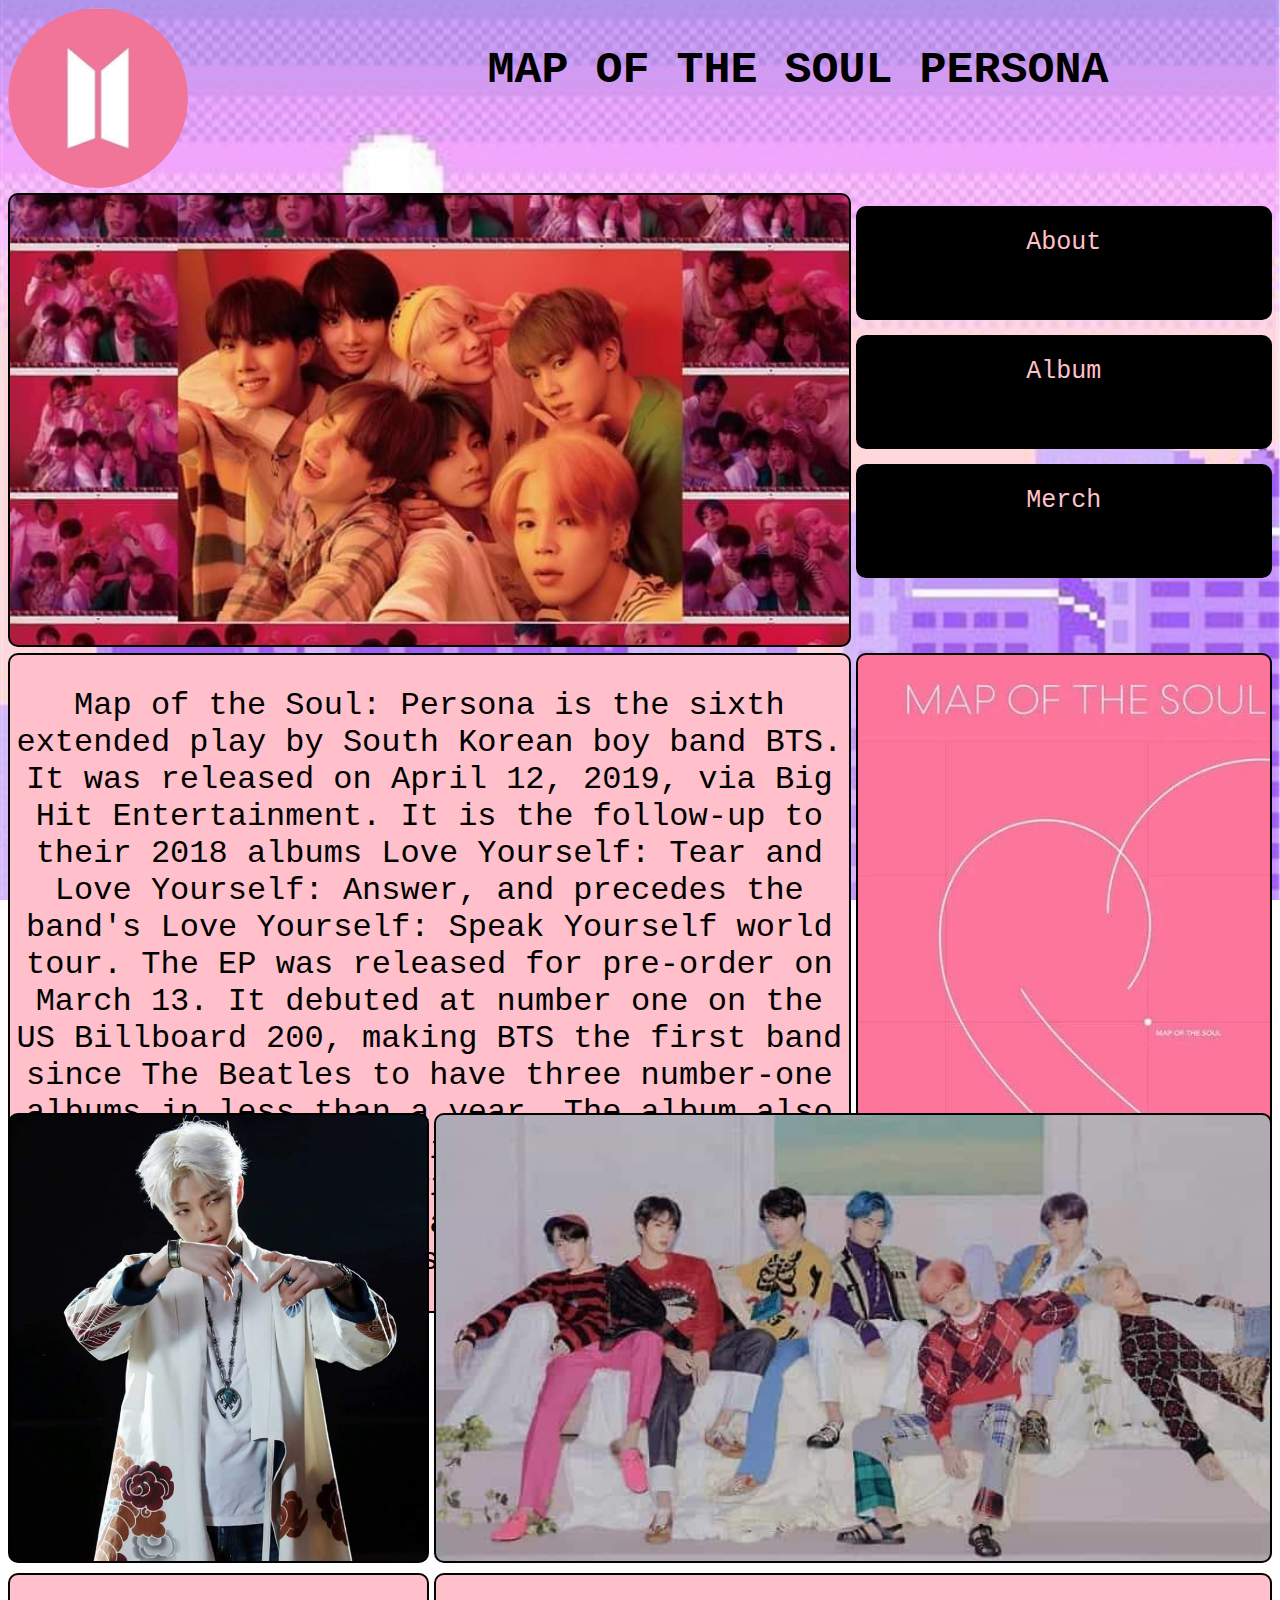
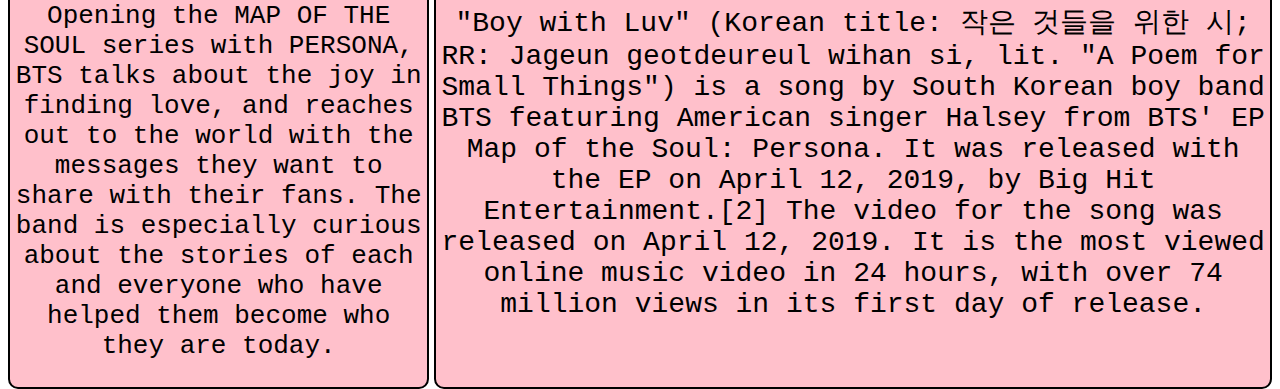
<file: index.html>
<!DOCTYPE html>
<html>
  <head>
    <link rel="stylesheet" href="css/home.css">
    <title>Map of the Soul: Persona</title>
    <link rel="shortcut.icon" type="image/x-icon" href="logo.jpg">
  </head>
  <body>
    <div class="header">
      <div class="logo">
      </div>
      <div class="title">
        <h2>MAP OF THE SOUL PERSONA</h2>
      </div>
    </div>
    <div class="abi">
      <div class="picture">
      </div>
      <div class="menu">
        <div class="menu2">
          <ul>
            <a href="index.html"><li>About</li></a>
            <a href="second.html"><li>Album</li></a>
            <a href="third.html"><li>Merch</li></a>
          </ul>
        </div>
      </div>
    </div>
    <div class="second">
      <div class="text">
        <p>Map of the Soul: Persona is the sixth extended play by South Korean boy band BTS. It was released on April 12, 2019, via Big Hit Entertainment. It is the follow-up to their 2018 albums Love Yourself: Tear and Love Yourself: Answer, and precedes the band's Love Yourself: Speak Yourself world tour. The EP was released for pre-order on March 13. It debuted at number one on the US Billboard 200, making BTS the first band since The Beatles to have three number-one albums in less than a year. The album also topped the UK, Scottish, New Zealand and Australian Charts, with BTS becoming the first Korean act to achieve a number-one album in these countries.</p>
      </div>
        <div class="photo">
        </div>
    </div>
    <div class="third">
      <div class="teaser">
        </div>
        <div class="thumbnail">
        </div>
    </div>
    <div class="fourth">
      <div class="text2">
        <p>Opening the MAP OF THE SOUL series with PERSONA, BTS talks about the joy in finding love, and reaches out to the world with the messages they want to share with their fans. The band is especially curious about the stories of each and everyone who have helped them become who they are today.</p>
      </div>
      <div class="text3">
        <p>"Boy with Luv" (Korean title: 작은 것들을 위한 시; RR: Jageun geotdeureul wihan si, lit. "A Poem for Small Things") is a song by South Korean boy band BTS featuring American singer Halsey from BTS' EP Map of the Soul: Persona. It was released with the EP on April 12, 2019, by Big Hit Entertainment.[2] The video for the song was released on April 12, 2019. It is the most viewed online music video in 24 hours, with over 74 million views in its first day of release.</p>
      </div>
    </div>
  </body>
</html>
</file>
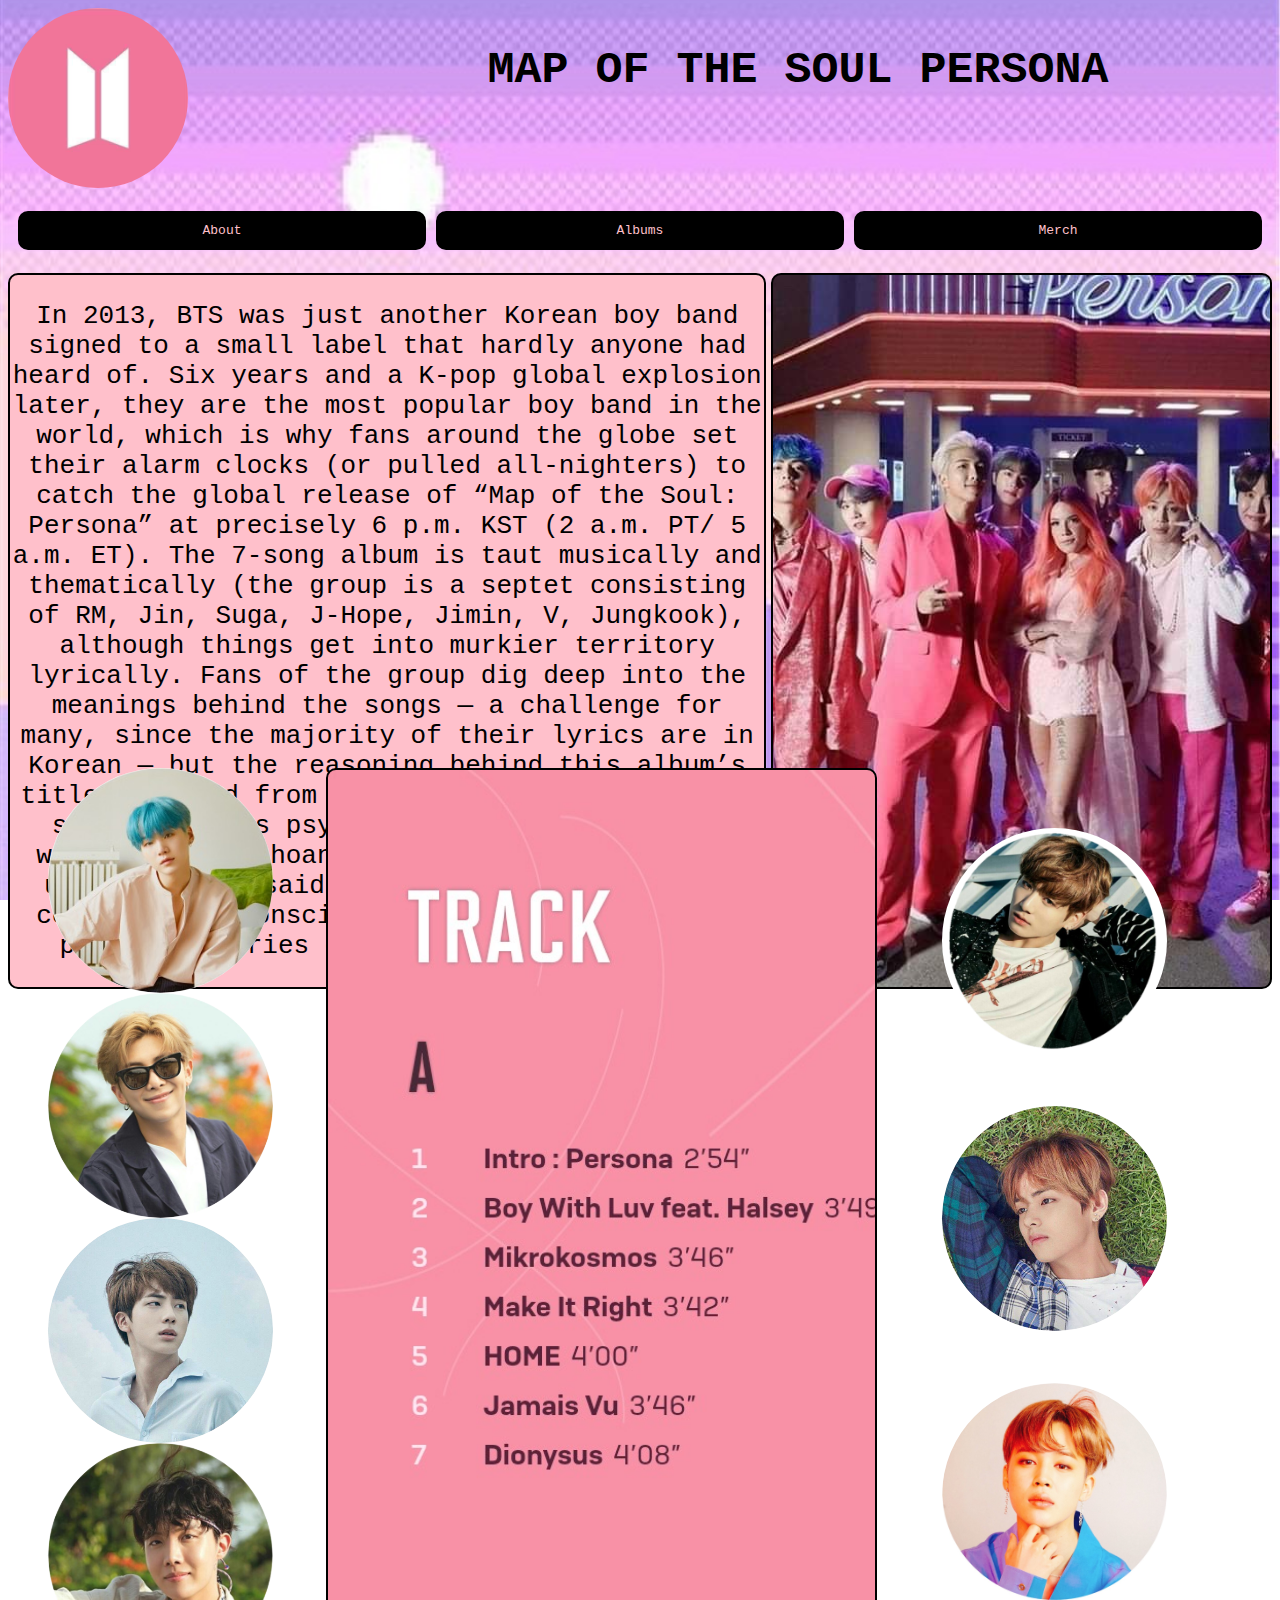
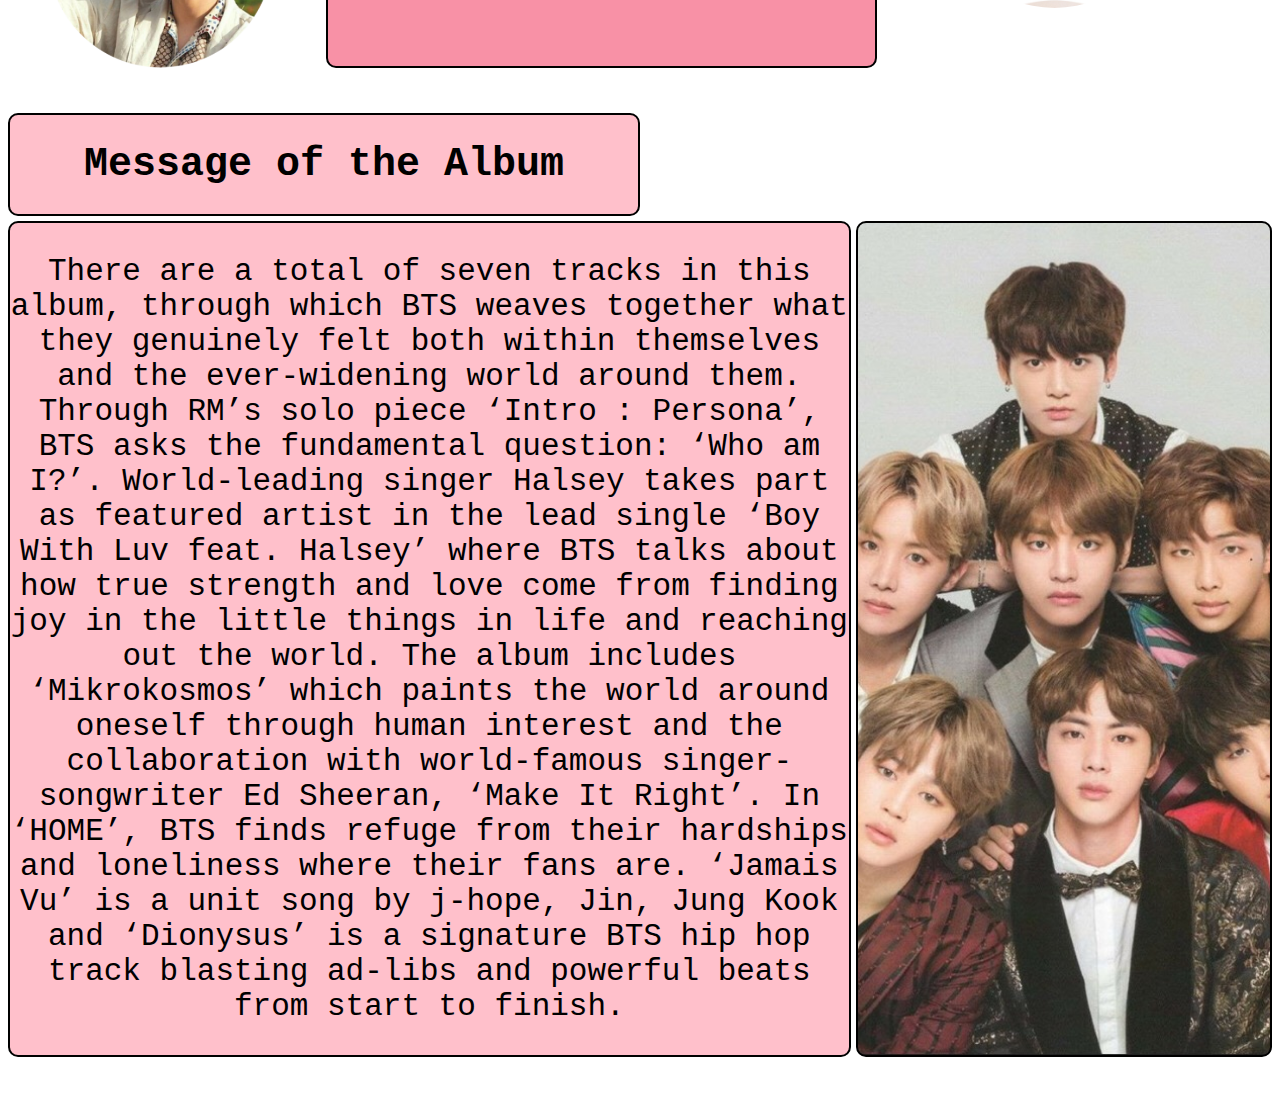
<file: second.html>
<!DOCTYPE html>
<html>
  <head>
    <link rel="stylesheet" href="css/second.css">
    <title>Map of the Soul: Persona</title>
  </head>
  <body>
    <div class="header">
      <div class="logo">
      </div>
      <div class="title">
        <h2>MAP OF THE SOUL PERSONA</h2>
      </div>
    </div>
    <div class="header2">
				<ul>
					<a href="index.html"><li>About</li></a>
					<a href="second.html"><li>Albums</li></a>
					<a href="third.html"><li>Merch</li></a>
				</ul>
    <div class="first">
      <div class="text">
        <p>In 2013, BTS was just another Korean boy band signed to a small label that hardly anyone had heard of. Six years and a K-pop global explosion later, they are the most popular boy band in the world, which is why fans around the globe set their alarm clocks (or pulled all-nighters) to catch the global release of “Map of the Soul: Persona” at precisely 6 p.m. KST (2 a.m. PT/ 5 a.m. ET).
The 7-song album is taut musically and thematically (the group is a septet consisting of RM, Jin, Suga, J-Hope, Jimin, V, Jungkook), although things get into murkier territory lyrically. Fans of the group dig deep into the meanings behind the songs — a challenge for many, since the majority of their lyrics are in Korean — but the reasoning behind this album’s title, derived from “Jung’s Map of the Soul,” a study of Swiss psychiatry pioneer Carl Jung written by psychoanalyst Dr. Murray Stein, is unclear. Jung said that people inherited the collective unconscious of their ancestors and possess memories of which they’re unaware.</p>
        </div>
        <div class="image">
      </div>
    </div>
    <div class="table2">
      <div class="una">
        <div class="suga"></div>
        <div class="rm"></div>
        <div class="jin"></div>
        <div class="jhope"></div>
        </div>
        <div class="pangalawa">
      </div>
      <div class="pangatlo">
        <div class="jk"></div>
        <div class="v"></div>
        <div class="jimin"></div>
      </div>
    </div>
    <div class="h1">
      <div class="message">
        <h1>Message of the Album</h1>
      </div>
      <div class="wala">
        <h4>onowenfoiwenfoiwnef</h4>
      </div>
    </div>
    <div class="last">
      <div class="text3">
        <p>There are a total of seven tracks in this album, through which BTS weaves together what they genuinely felt both within themselves and the ever-widening world around them. Through RM’s solo piece ‘Intro : Persona’, BTS asks the fundamental question: ‘Who am I?’. World-leading singer Halsey takes part as featured artist in the lead single ‘Boy With Luv feat. Halsey’ where BTS talks about how true strength and love come from finding joy in the little things in life and reaching out the world. The album includes ‘Mikrokosmos’ which paints the world around oneself through human interest and the collaboration with world-famous singer-songwriter Ed Sheeran, ‘Make It Right’. In ‘HOME’, BTS finds refuge from their hardships and loneliness where their fans are. ‘Jamais Vu’ is a unit song by j-hope, Jin, Jung Kook and ‘Dionysus’ is a signature BTS hip hop track blasting ad-libs and powerful beats from start to finish.</p>
      </div>
      <div class="photo">
      </div>
    </div>
  </body>
</html>
</file>
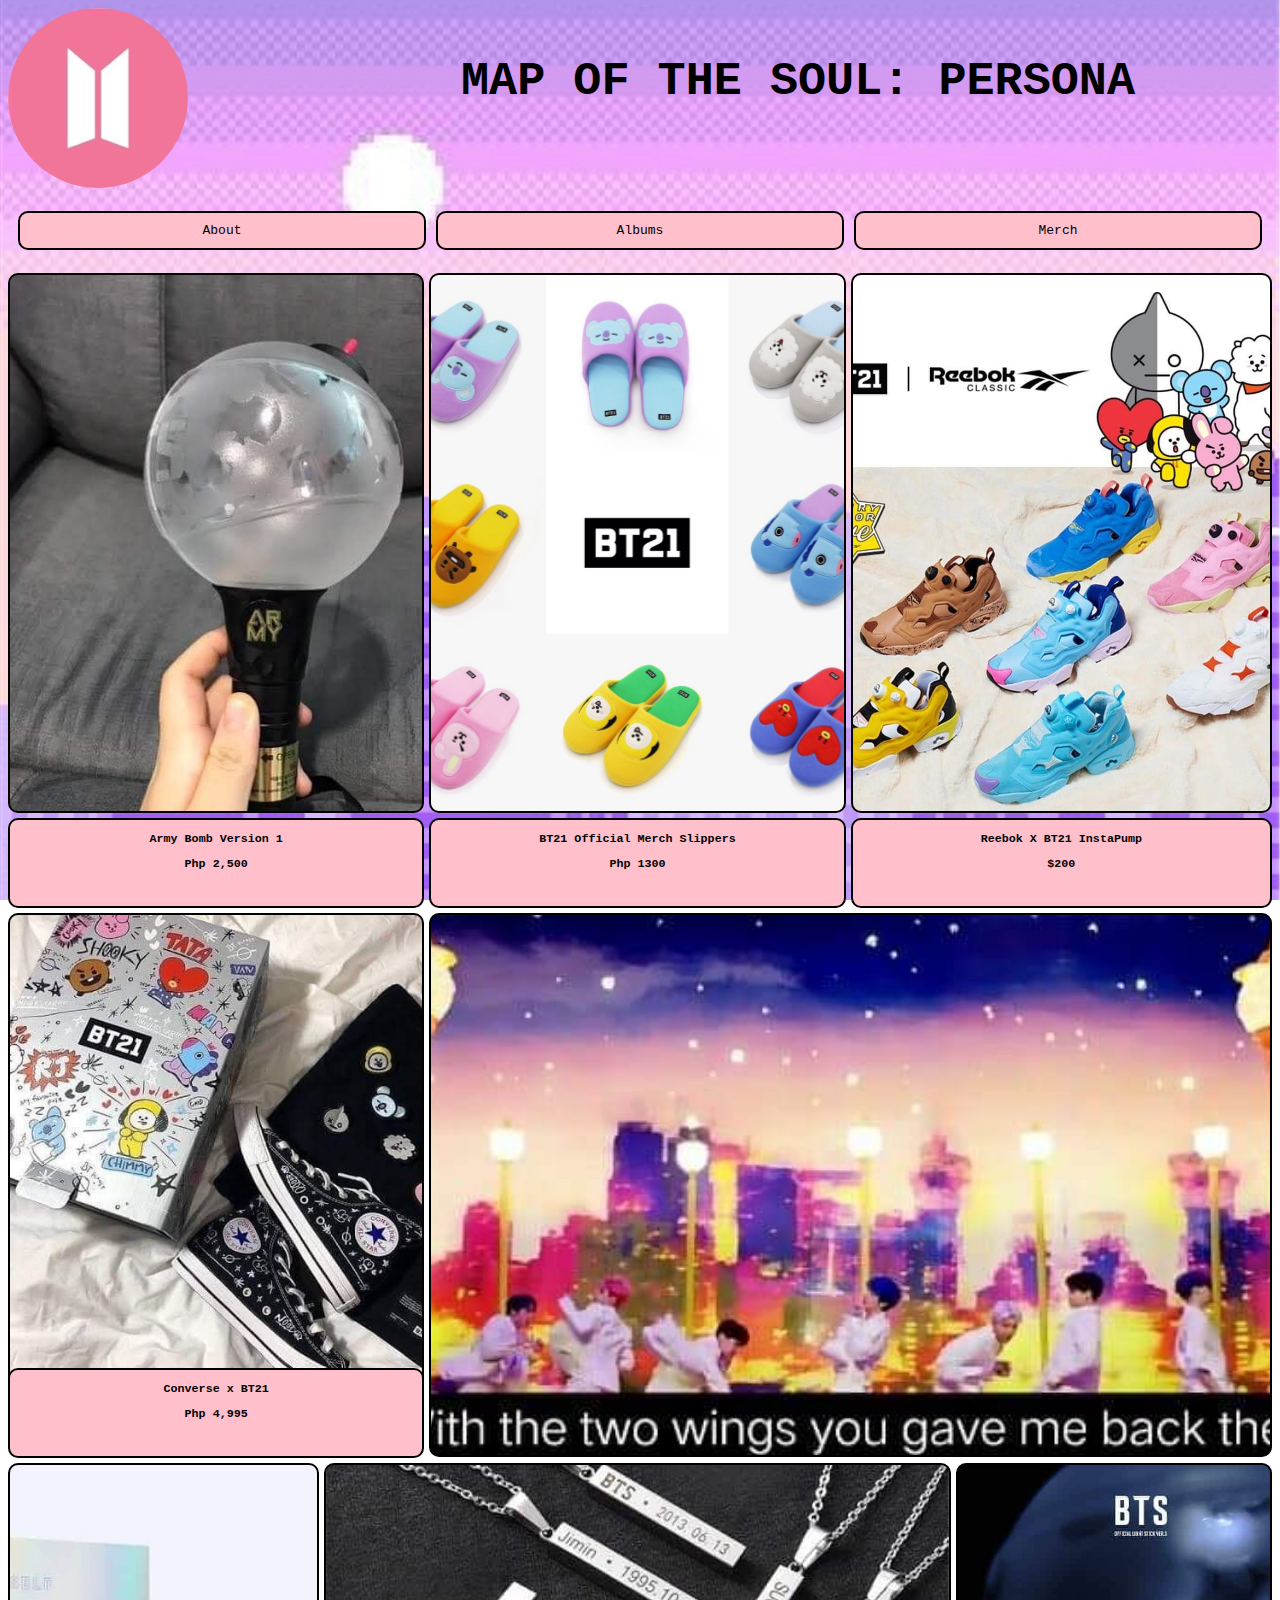
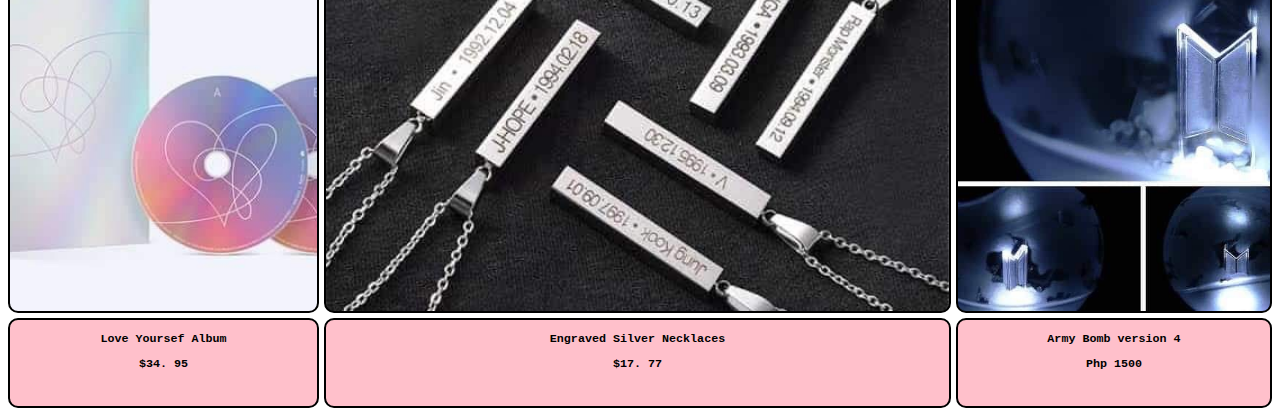
<file: third.html>
<!DOCTYPE html>
<html>
  <head>
    <link rel="stylesheet" href="css/third.css">
    <title>Map of the Soul: Persona</title>
  </head>
  <body>
    <div class="header">
      <div class="logo">
      </div>
      <div class="title">
        <h3>MAP OF THE SOUL: PERSONA</h3>
      </div>
    </div>
    <div class="header2">
				<ul>
					<a href="index.html"><li>About</li></a>
					<a href="second.html"><li>Albums</li></a>
					<a href="third.html"><li>Merch</li></a>
				</ul>
    <div class="photos">
      <div class="photo1">
      </div>
      <div class="photo2">
        </div>
        <div class="photo3">
        </div>
    </div>
    <div class="texts">
      <div class="text1">
        <h3>Army Bomb Version 1</h3>
        <h3>Php 2,500</h3>
      </div>
      <div class="text2">
        <h3>BT21 Official Merch Slippers</h3>
        <h3>Php 1300</h3>
      </div>
      <div class="text3">
        <h3>Reebok X BT21 InstaPump</h3>
        <h3>$200</h3>
      </div>
    </div>
    <div class="second">
      <div class="photo4">
      </div>
      <div class="photo5">
      </div>
    </div>
    <div class="textss">
      <div class="text4">
        <h3>Converse x BT21</h3>
        <h3>Php 4,995</h3>
      </div>
      <div class="text5">
      </div>
    </div>
    <div class="last">
      <div class="photo6">
      </div>
      <div class="photo7">
      </div>
      <div class="photo8">
      </div>
    </div>
    <div class="textsss">
      <div class="text6">
        <h3>Love Yoursef Album</h3>
        <h3>$34. 95</h3>
      </div>
      <div class="text7">
        <h3>Engraved Silver Necklaces</h3>
        <h3>$17. 77</h3>
      </div>
      <div class="text8">
        <h3>Army Bomb version 4</h3>
        <h3>Php 1500</h3>
      </div>
    </div>
  </body>
</html>
</file>
<file: css/home.css>
* {
  font-family: monospace;
}

body {
  background-image: url(../images/body.jpg);
  background-size: cover;
	background-position: center;
  background-attachment: fixed;
}

li {
	border: 2px black solid;
	list-style: none;
	text-align: center;
	color: pink;
  background-color: black;
	padding-top: 20px;
  height: 10vh;
  font-size: 25px;
	border-radius: 10px;
}

li:hover {
  color: black;
  background-color: pink;
	transition: .3s ease-out;
}

ul {
	padding: 0px;
	display: grid;
	grid-template-rows: repeat(3,1fr);
	grid-gap: 15px;
}

a {
	text-decoration: none;
}

.header {
  height: 20vh;
  text-align: center;
  display: grid;
  grid-template-columns: 1fr 3fr;
	border-radius: 10px;
}

.logo {
	background-image: url(../images/logo.jpg);
	background-size: contain;
	background-repeat: no-repeat;
	border-radius: 50%;
	height: 20vh;
	width: 20vh;
}

.title {
  font-size: 30px;
}

.abi {
  display: grid;
  grid-template-columns: 2fr 1fr;
  height: 50vh;
  margin-top: 5px;
	border-radius: 10px;
}

.picture {
	background-image: url(../images/concept.jpg);
	background-size: cover;
	background-position: center;
  border: 2px black solid;
  height: 50vh;
  text-align: center;
	border-radius: 10px;
}

.picture:hover {
	background-image:url(../images/hover.jpg);
	background-size: cover;
	background-position: center;
	transition: .3s ease-out;
}

.menu {
  margin-left: 5px;
  display: grid;
  grid-template-rows: 3fr;
	border-radius: 10px;
}

.menu2 {
  list-style: none;
  text-align: center;
  height: 50vh;
	border-radius: 10px;
}

.second {
  height: 50vh;
  grid-template-columns: 2fr 1fr;
  display: grid;
  margin-top: 10px;
	border-radius: 10px;
}

.text {
  background-color: pink;
  border: 2px black solid;
  text-align: center;
	border-radius: 10px;
	font-size: 32px;
}

.photo {
	background-image: url(../images/photo.jpg);
	background-size: cover;
  border: 2px black solid;
  margin-left: 5px;
  text-align: center;
	border-radius: 10px;
}

.third {
  height: 50vh;
  grid-template-columns: 1fr 2fr;
  display: grid;
  margin-top: 10px;
	border-radius: 10px;
}

.teaser {
	background-image: url(../images/rm.jpg);
	background-size: cover;
  border: 2px black solid;
  text-align: center;
	border-radius: 10px;
}

.thumbnail {
	background-image: url(../images/photo2.jpg);
	background-size: cover;
	background-position: center;
  border: 2px black solid;
  margin-left: 5px;
  text-align: center;
	border-radius: 10px;
}

.thumbnail:hover {
  background-image: url(../images/hover2.jpg);
  background-size: cover;
  transition: .3s ease-out;
}

.fourth {
  height: 30vh;
  grid-template-columns: 1fr 2fr;
  display: grid;
  margin-top: 10px;
	border-radius: 10px;
}

.text2 {
  background-color: pink;
  border: 2px black solid;
  text-align: center;
	border-radius: 10px;
	font-size: 26px;
}

.text3 {
  background-color: pink;
	font-size: 28px;
  border: 2px black solid;
  margin-left: 5px;
  text-align: center;
	border-radius: 10px;
}
</file>
<file: css/second.css>
* {
  font-family: monospace;
}

body {
  background-image: url(../images/body.jpg);
  background-size: cover;
	background-position: center;
  background-attachment: fixed;
}

.header {
  height: 20vh;
  text-align: center;
  display: grid;
  grid-template-columns: 1fr 3fr;
	border-radius: 10px;
}

.title {
  font-size: 30px;
}

.logo {
	background-image: url(../images/logo.jpg);
	background-size: contain;
	background-repeat: no-repeat;
	border-radius: 50%;
	height: 20vh;
	width: 20vh;
}

.first {
  display: grid;
  grid-template-columns: 3fr 2fr;
  height: 50vh;
  border-radius: 10px;
}

.text {
  background-color: pink;
  font-size: 26px;
  border: 2px black solid;
  text-align: center;
  border-radius: 10px;
}

.image {
  background-image: url(../images/abi.jpg);
  background-size: cover;
  background-position: center;
  border: 2px black solid;
  margin-left: 5px;
  text-align: center;
  border-radius: 10px;
}

.table2 {
  display: grid;
  grid-template-columns: 1fr 2fr 1fr;
  height: 100vh;
  margin-top: 5px;
  border-radius: 10px;
  padding: 40px;
}

.una {
  display: grid;
  grid-template-rows: 4fr 4fr;
  text-align: center;
  margin-right: 5px;
  border-radius: 10px;
}

.suga {
  background-image: url(../images/suga.jpg);
  background-size: contain;
  width: 25vh;
  height: 25vh;
  border-radius: 50%;
}

.rm {
  background-image: url(../images/rm2.jpg);
  background-size: contain;
  width: 25vh;
  height: 25vh;
  border-radius: 50%;
}

.jin {
  background-image: url(../images/jin.jpg);
  background-size: contain;
  width: 25vh;
  height: 25vh;
  border-radius: 50%;
}

.jhope {
  background-image: url(../images/jhope.jpg);
  background-size: contain;
  width: 25vh;
  height: 25vh;
  border-radius: 50%;
}

.pangalawa {
  background-image: url(../images/track.jpg);
  background-size: cover;
  border: 2px black solid;
  text-align: center;
  margin-right: 5px;
  border-radius: 10px;
}

.pangatlo {
  display: grid;
  grid-template-rows: 3fr 3fr;
  text-align: center;
  margin-right: 5px;
  border-radius: 10px;
  padding: 60px;
}

.jk {
  background-image: url(../images/jk.jpg);
  background-size: contain;
  width: 25vh;
  height: 25vh;
  border-radius: 50%;
}

.v {
  background-image: url(../images/v.jpg);
  background-size: contain;
  width: 25vh;
  height: 25vh;
  border-radius: 50%;
}

.jimin {
  background-image: url(../images/jimin.jpg);
  background-size: contain;
  width: 25vh;
  height: 25vh;
  border-radius: 50%;
}

table {
  margin-top: 5px;
  text-align: center;
  font-size: 45px;
}

.h1 {
  display: grid;
  grid-template-columns: 1fr 1fr;
  margin-top: 5px;
  margin-bottom: 5px;
  border-radius: 10px;
}

.message {
  font-size: 20px;
  background-color: pink;
  border: 2px black solid;
  border-radius: 10px;
  text-align: center;
  border-radius: 10px;
}

.wala {
  text-indent: -99999px;
  border-radius: 10px;
}

.last {
  display: grid;
  grid-template-columns: 2fr 1fr;
  height: 60vh;
  border-radius: 10px;
}

.text3 {
  background-color: pink;
  font-size: 31px;
  border: 2px black solid;
  text-align: center;
  border-radius: 10px;
}

.photo {
  background-image: url(../images/album.jpg);
  background-size: cover;
  background-position: center;
  border: 2px black solid;
  text-align: center;
  margin-left: 5px;
  border-radius: 10px;
}

li {
	border: 2px black solid;
	list-style: none;
	text-align: center;
	color: pink;
  background-color: black;
	padding: 10px;
  border-radius: 10px;
}

ul {
	padding: 10px;
	display: grid;
	grid-template-columns: repeat(3,1fr);
	grid-gap: 10px;
}

a {
	text-decoration: none;
}

li:hover {
  color: black;
  background-color: pink;
	transition: .3s ease-out;
}
</file>
<file: css/third.css>
* {
  font-family: monospace;
}

body {
  background-image: url(../images/body.jpg);
  background-size: cover;
  background-attachment: fixed;
  background-position: center;
}

.header {
  height: 20vh;
  text-align: center;
  display: grid;
  grid-template-columns: 1fr 3fr;
	border-radius: 10px;
}

.title {
  font-size: 40px;
  text-align: center;
}

.logo {
	background-image: url(../images/logo.jpg);
	background-size: contain;
	background-repeat: no-repeat;
	border-radius: 50%;
	height: 20vh;
	width: 20vh;
}

.message {
  border: 2px black solid;
  text-align: center;
  height: 15vh;
  margin-top: 5px;
  border-radius: 10px;
}

.photos {
  display: grid;
  grid-template-columns: 1fr 1fr 1fr;
  height: 60vh;
  margin-top: 5px;
  border-radius: 10px;
}

.photo1 {
  background-image: url(../images/photo1.jpg);
  background-size: cover;
  border: 2px black solid;
  text-align: center;
  margin-right: 5px;
  border-radius: 10px;
}

.photo2 {
  background-image: url(../images/slipper.jpg);
  background-size: cover;
  border: 2px black solid;
  background-position: center;
  margin-right: 5px;
  border-radius: 10px;
}

.photo3 {
  background-image: url(../images/photo3.jpg);
  background-size: cover;
  border: 2px black solid;
  background-position: center;
  border-radius: 10px;
}

.texts {
  display: grid;
  grid-template-columns: 1fr 1fr 1fr;
  height: 10vh;
  margin-top: 5px;
  border-radius: 10px;
}

.text1 {
  font-size: 10px;
  border: 2px black solid;
  text-align: center;
  margin-right: 5px;
  border-radius: 10px;
  background-color: pink;
}

.text2 {
  font-size: 10px;
  border: 2px black solid;
  text-align: center;
  margin-right: 5px;
  border-radius: 10px;
  background-color: pink;
}

.text3 {
  font-size: 10px;
  border: 2px black solid;
  text-align: center;
  border-radius: 10px;
  background-color: pink;
}

.second {
  display: grid;
  grid-template-columns: 1fr 2fr;
  margin-top: 5px;
  height: 50vh;
  border-radius: 10px;
}

.photo4 {
  background-image: url(../images/photo4.jpg);
  background-size: cover;
  border: 2px black solid;
  text-align: center;
  margin-right: 5px;
  border-radius: 10px;
  margin-bottom: 70px;
}

.photo5 {
  background-image: url(../images/photo5.jpg);
  background-size: cover;
  background-position: bottom;
  border: 2px black solid;
  text-align: center;
  border-radius: 10px;
  height: 60vh;
}

.textss {
  display: grid;
  grid-template-columns: 1fr 2fr;
  margin-top: 5px;
  height: 10vh;
  border-radius: 10px;
}

.text4 {
  font-size: 10px;
  border: 2px black solid;
  text-align: center;
  margin-right: 5px;
  border-radius: 10px;
  background-color: pink;
}

.last {
  display: grid;
  grid-template-columns: 1fr 2fr 1fr;
  margin-top: 5px;
  height: 50vh;
  border-radius: 10px;
}

.photo6 {
  background-image: url(../images/photo6.jpg);
  background-size: cover;
  border: 2px black solid;
  background-position: center;
  margin-right: 5px;
  border-radius: 10px;
}

.photo7 {
  background-image: url(../images/photo7.jpg);
  background-size: cover;
  background-repeat: no-repeat;
  border: 2px black solid;
  background-position: center;
  margin-right: 5px;
  border-radius: 10px;
}

.photo8 {
  background-image: url(../images/photo8.jpg);
  background-size: cover;
  border: 2px black solid;
  text-align: center;
  border-radius: 10px;
}

.textsss {
  display: grid;
  grid-template-columns: 1fr 2fr 1fr;
  margin-top: 5px;
  height: 10vh;
  border-radius: 10px;
}

.text6 {
  font-size: 10px;
  border: 2px black solid;
  text-align: center;
  margin-right: 5px;
  border-radius: 10px;
  background-color: pink;
}

.text7 {
  font-size: 10px;
  border: 2px black solid;
  text-align: center;
  margin-right: 5px;
  border-radius: 10px;
  background-color: pink;
}

.text8 {
  background-color: pink;
  font-size: 10px;
  border: 2px black solid;
  text-align: center;
  border-radius: 10px;
}

li {
	border: 2px black solid;
	list-style: none;
	text-align: center;
	color: black;
  background-color: pink;
	padding: 10px;
  border-radius: 10px;
}

ul {
	padding: 10px;
	display: grid;
	grid-template-columns: repeat(3,1fr);
	grid-gap: 10px;
}

a {
	text-decoration: none;
}

li:hover {
  color: pink;
  background-color: black;
	transition: .3s ease-out;
}
</file>
